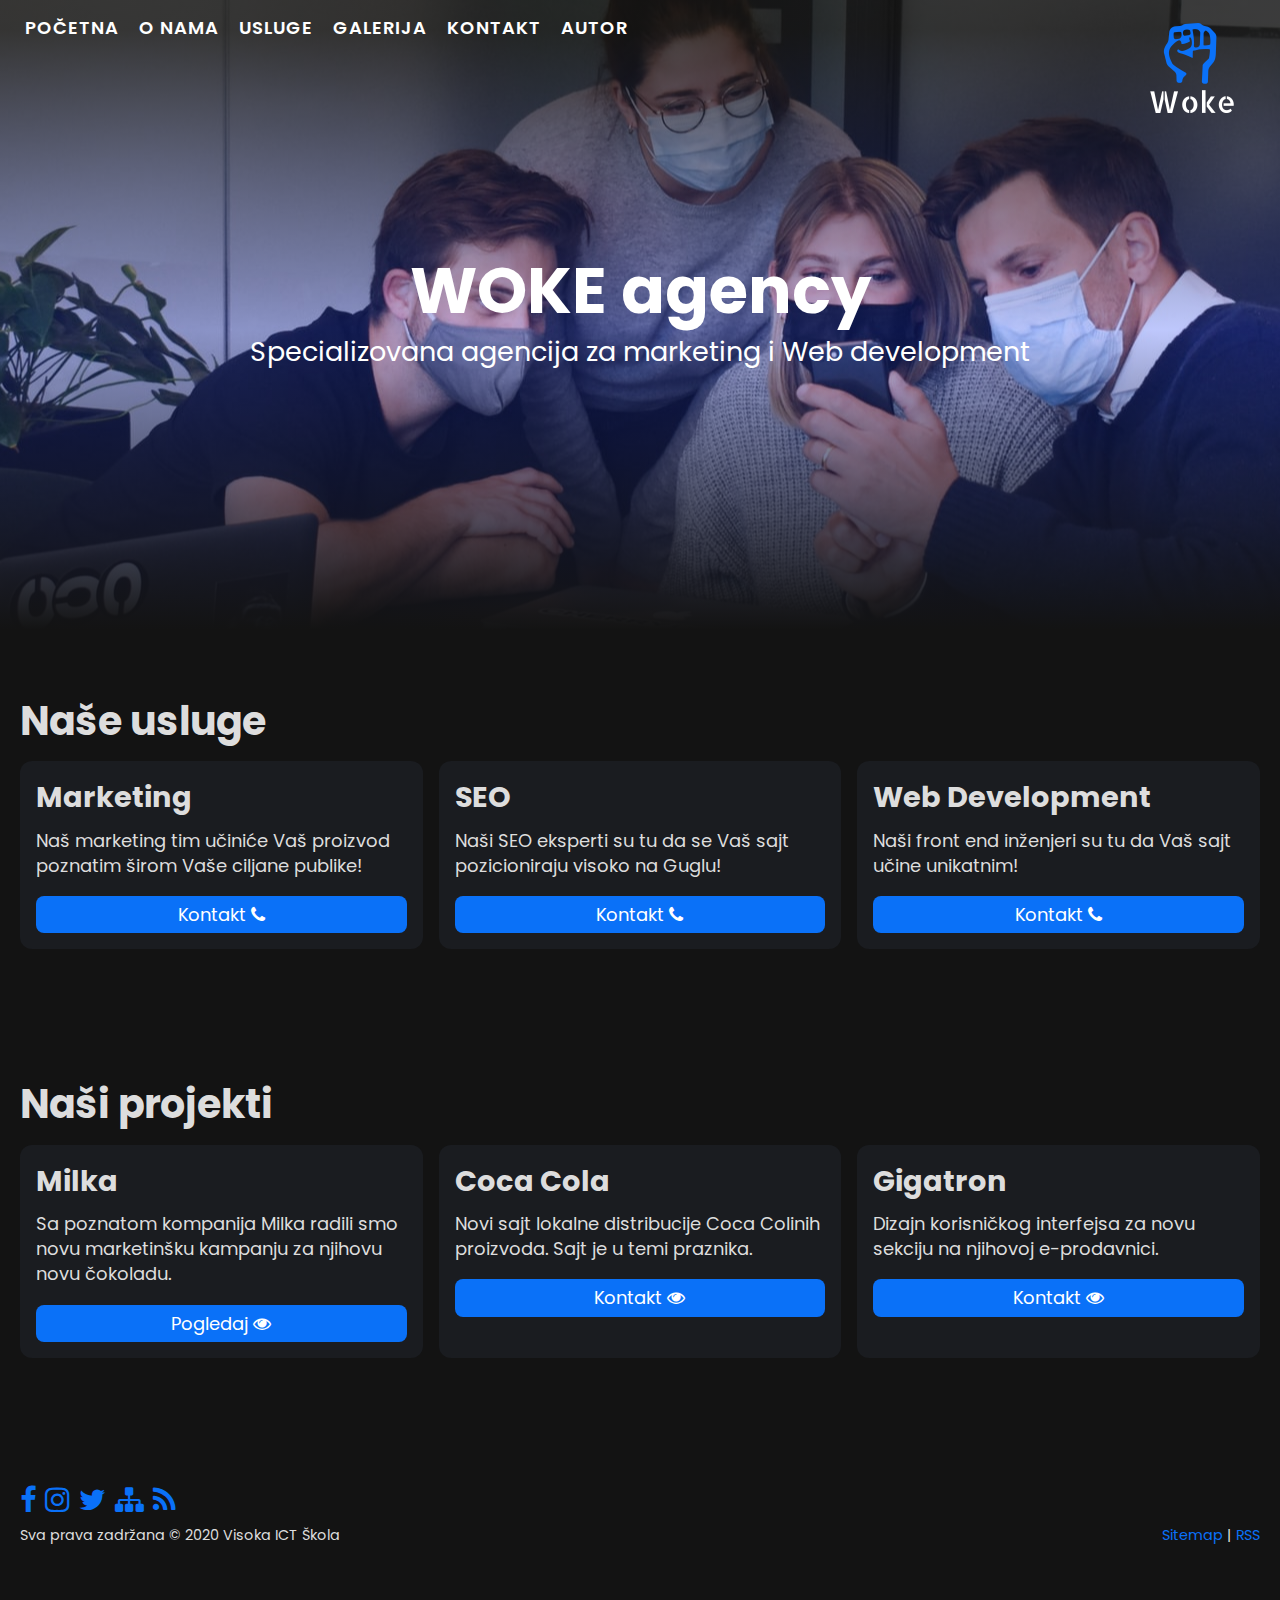
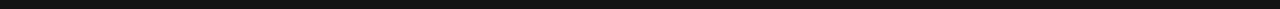
<file: index.html>
<!DOCTYPE html>
<html lang="en">
<head>
    <meta charset="UTF-8">
    <meta name="viewport" content="width=device-width, initial-scale=1.0">
    <title>WOKE agency</title>
    <link rel="stylesheet" href="css/style.css">
    <link href="https://fonts.googleapis.com/css2?family=Poppins:wght@400;600;700&display=swap" rel="stylesheet">  
    <meta name="description" content="Woke Agency | Jana Matović | Web Development, Marketing, SEO">
    <meta name="keywords" content="Woke, Agency, Web Development, SEO, Marketing">
    <meta name="author" content="Jana Matovic">
    <link rel="stylesheet" href="https://stackpath.bootstrapcdn.com/font-awesome/4.7.0/css/font-awesome.min.css">
	<link rel="shortcut icon" href="img/fav.ico" sizes="16x16"/>
    
</head>
<body class="index">
    <nav class="meni">
        <a href="index.html">Početna</a>
        <a href="o-nama.html">O nama</a>
        <a href="index.html#usluge">Usluge</a>
        <a href="galerija.html">Galerija</a>
        <a href="kontakt.html">Kontakt</a>
        <a href="autor.html">Autor</a>
    </nav>
    <a href="index.html"><img id="logo" src="img/logo.png" alt="Woke logo" /></a>

    <section class="container hero">
        <h1>WOKE agency</h1>
        <p>Specializovana agencija za marketing i Web development</p> 
    </section>
    <section id="usluge" class="container usluge">
        <h2>Naše usluge</h2>
        <div class="lista-usluga">
            <div class="usluga">
                <h3>Marketing</h3>
                <p>Naš marketing tim učiniće Vaš proizvod poznatim širom Vaše ciljane publike!</p>
                <a href="kontakt.html" class="dugme">Kontakt <i class="fa fa-phone"></i></a>
            </div>
            <div class="usluga">
                <h3>SEO</h3>
                <p>Naši SEO eksperti su tu da se Vaš sajt pozicioniraju visoko na Guglu!</p>
                <a href="kontakt.html" class="dugme">Kontakt <i class="fa fa-phone"></i></a>
            </div>
            <div class="usluga">
                <h3>Web Development</h3>
                <p>Naši front end inženjeri su tu da Vaš sajt učine unikatnim!</p>
                <a href="kontakt.html" class="dugme">Kontakt <i class="fa fa-phone"></i></a>
            </div>
        </div>
    </section>

    <section id="projekti" class="container usluge">
        <h2>Naši projekti</h2>
        <div class="lista-usluga">
            <div class="usluga">
                <h3>Milka </h3>
                <p>Sa poznatom kompanija Milka radili smo novu marketinšku kampanju za njihovu novu čokoladu.</p>
                <a href="#" class="dugme">Pogledaj <i class="fa fa-eye"></i></a>
            </div>
            <div class="usluga">
                <h3>Coca Cola</h3>
                <p>Novi sajt lokalne distribucije Coca Colinih proizvoda. Sajt je u temi praznika.  </p>
                <a href="#" class="dugme">Kontakt <i class="fa fa-eye"></i></a>
            </div>
            <div class="usluga">
                <h3>Gigatron</h3>
                <p>Dizajn korisničkog interfejsa za novu sekciju na njihovoj e-prodavnici.</p>
                <a href="#" class="dugme">Kontakt <i class="fa fa-eye"></i></a>
            </div>
        </div>
    </section>
    
    <footer class="tamno">  
        <div class="container">
            <a href="#"><i class="fa fa-facebook fa-2x"></i></a>
            <a href="#"><i class="fa fa-instagram fa-2x"></i></a>
            <a href="#"><i class="fa fa-twitter fa-2x"></i></a>
            <a href="sitemap.xml"><i class="fa fa-sitemap fa-2x"></i></a>
            <a href="rss.xml"><i class="fa fa-rss fa-2x"></i></a>
            <div class="odvojeno">
                <p>
                    Sva prava zadržana © 2020 Visoka ICT Škola 
                </p>
                <p>
                    <a href="sitemap.xml">Sitemap</a>
                    | 
                    <a href="rss.xml">RSS</a>
                </p>
            </div>
            </div>

    </footer>
      
</body>
</html>
</file>
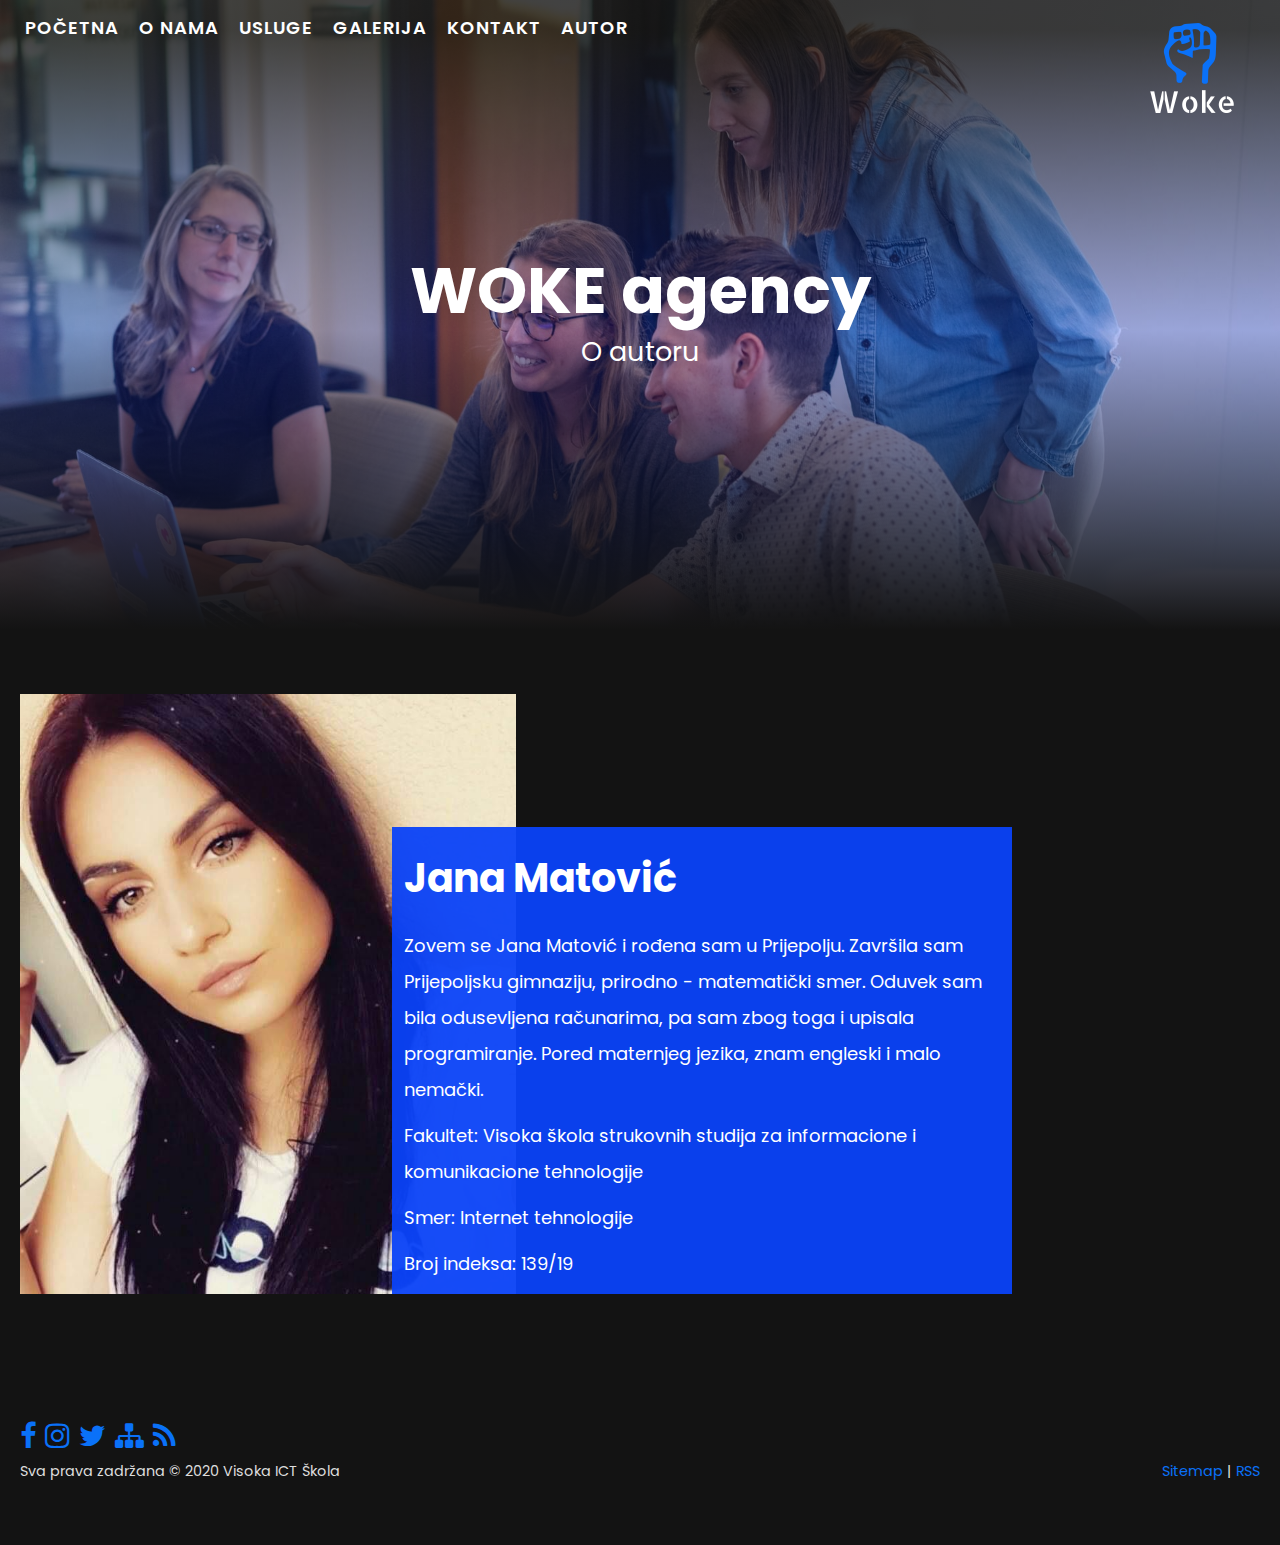
<file: autor.html>
<!DOCTYPE html>
<html lang="en">

<head>
    <meta charset="UTF-8">
    <meta name="viewport" content="width=device-width, initial-scale=1.0">
    <title>WOKE agency | O autoru</title>
    <link rel="stylesheet" href="css/style.css">
    <link href="https://fonts.googleapis.com/css2?family=Poppins:wght@400;600;700&display=swap" rel="stylesheet">  
    <meta name="description" content="Woke Agency | Jana Matović | Web Development, Marketing, SEO">
    <meta name="keywords" content="Woke, Agency, Web Development, SEO, Marketing">
    <meta name="author" content="Jana Matovic">
    <link rel="stylesheet" href="https://stackpath.bootstrapcdn.com/font-awesome/4.7.0/css/font-awesome.min.css">
	<link rel="shortcut icon" href="img/fav.ico" sizes="16x16"/>

</head>

<body class="o-autoru">
    <nav class="meni">
        <a href="index.html">Početna</a>
        <a href="o-nama.html">O nama</a>
        <a href="index.html#usluge">Usluge</a>
        <a href="galerija.html">Galerija</a>
        <a href="kontakt.html">Kontakt</a>
        <a href="autor.html">Autor</a>
    </nav>
    <a href="index.html"><img id="logo" src="img/logo.png" alt="Woke logo" /></a>
    <section class="hero container">
        <h1>WOKE agency</h1>
        <p>O autoru</p>
    </section>
    <section class="about container tamno">
        <img src="img/jana.jpg" />
        <!-- <div class="container"> -->
            <div>

                <h2><span>Jana Matović</span></h2>
                <div class="teze">
                    <p><span>Zovem se Jana Matović i rođena sam u Prijepolju. Završila sam Prijepoljsku gimnaziju, prirodno - matematički smer. Oduvek sam bila odusevljena računarima, pa sam zbog toga i upisala programiranje. Pored maternjeg jezika, znam engleski i malo nemački.</span>
                    </p>
					<p>
                        <span>Fakultet: Visoka škola strukovnih studija za informacione i komunikacione tehnologije </span>					
					</p>
                    <p>
                        <span>Smer: Internet tehnologije</span>
                    </p>
                    <p>
					    <span>Broj indeksa: 139/19</span>
					</p>
                </div>
        </div>

    </section>
      
    <footer class="tamno">  
        <div class="container">
            <a href="#"><i class="fa fa-facebook fa-2x"></i></a>
            <a href="#"><i class="fa fa-instagram fa-2x"></i></a>
            <a href="#"><i class="fa fa-twitter fa-2x"></i></a>
            <a href="sitemap.xml"><i class="fa fa-sitemap fa-2x"></i></a>
            <a href="rss.xml"><i class="fa fa-rss fa-2x"></i></a>
            <div class="odvojeno">
                <p>
                    Sva prava zadržana © 2020 Visoka ICT Škola 
                </p>
                <p>
                    <a href="sitemap.xml">Sitemap</a>
                    | 
                    <a href="rss.xml">RSS</a>
                </p>
            </div>
            </div>

    </footer>
</body>

</html>
</file>
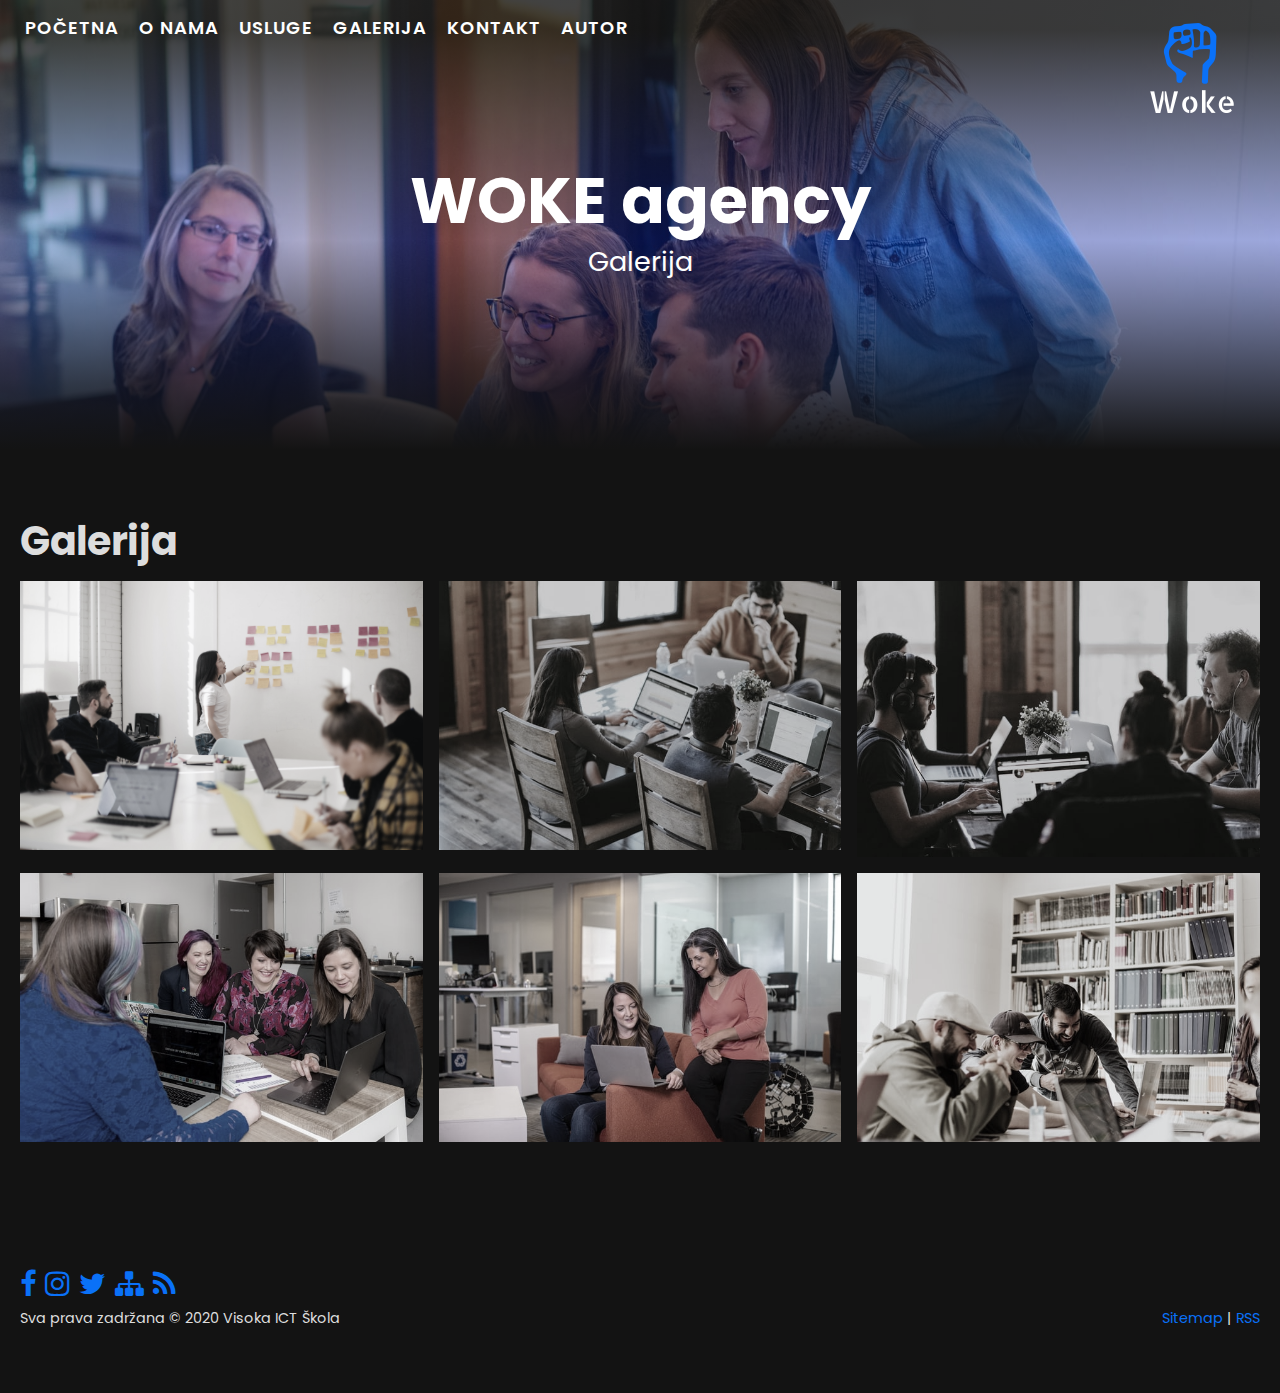
<file: galerija.html>
<!DOCTYPE html>
<html lang="en">

<head>
    <meta charset="UTF-8">
    <meta name="viewport" content="width=device-width, initial-scale=1.0">
    <title>WOKE agency | Galerija</title>
    <link rel="stylesheet" href="css/style.css">
    <link href="https://fonts.googleapis.com/css2?family=Poppins:wght@400;600;700&display=swap" rel="stylesheet">
    <meta name="description" content="Woke Agency | Jana Matović | Web Development, Marketing, SEO">
    <meta name="keywords" content="Woke, Agency, Web Development, SEO, Marketing">
    <meta name="author" content="Jana Matovic">
    <link rel="stylesheet" href="https://stackpath.bootstrapcdn.com/font-awesome/4.7.0/css/font-awesome.min.css">
	<link rel="shortcut icon" href="img/fav.ico" sizes="16x16"/>

</head>

<body class="galerija">
    <nav class="meni">
        <a href="index.html">Početna</a>
        <a href="o-nama.html">O nama</a>
        <a href="index.html#usluge">Usluge</a>
        <a href="galerija.html">Galerija</a>
        <a href="kontakt.html">Kontakt</a>
        <a href="autor.html">Autor</a>
    </nav>
    <a href="index.html"><img id="logo" src="img/logo.png" alt="Woke logo" /></a>

    <section class="hero container">
        <h1>WOKE agency</h1>
        <p>Galerija</p>
    </section>
    <section id="slike" class="slike container tamno">
        <h2>Galerija</h2>
        <div class="slike-galerije">
            <img src="img/galerija (1).jpg" alt="slika 1">
            <img src="img/galerija (2).jpg" alt="slika 2">
            <img src="img/galerija (3).jpg" alt="slika 3">
            <img src="img/galerija (4).jpg" alt="slika 4">
            <img src="img/galerija (5).jpg" alt="slika 5">
            <img src="img/galerija (6).jpg" alt="slika 6">
        </div>
    </section>
      
    <footer class="tamno">  
        <div class="container">
            <a href="#"><i class="fa fa-facebook fa-2x"></i></a>
            <a href="#"><i class="fa fa-instagram fa-2x"></i></a>
            <a href="#"><i class="fa fa-twitter fa-2x"></i></a>
            <a href="sitemap.xml"><i class="fa fa-sitemap fa-2x"></i></a>
            <a href="rss.xml"><i class="fa fa-rss fa-2x"></i></a>
            <div class="odvojeno">
                <p>
                    Sva prava zadržana © 2020 Visoka ICT Škola 
                </p>
                <p>
                    <a href="sitemap.xml">Sitemap</a>
                    | 
                    <a href="rss.xml">RSS</a>
                </p>
            </div>
            </div>

    </footer>
</body>

</html>
</file>
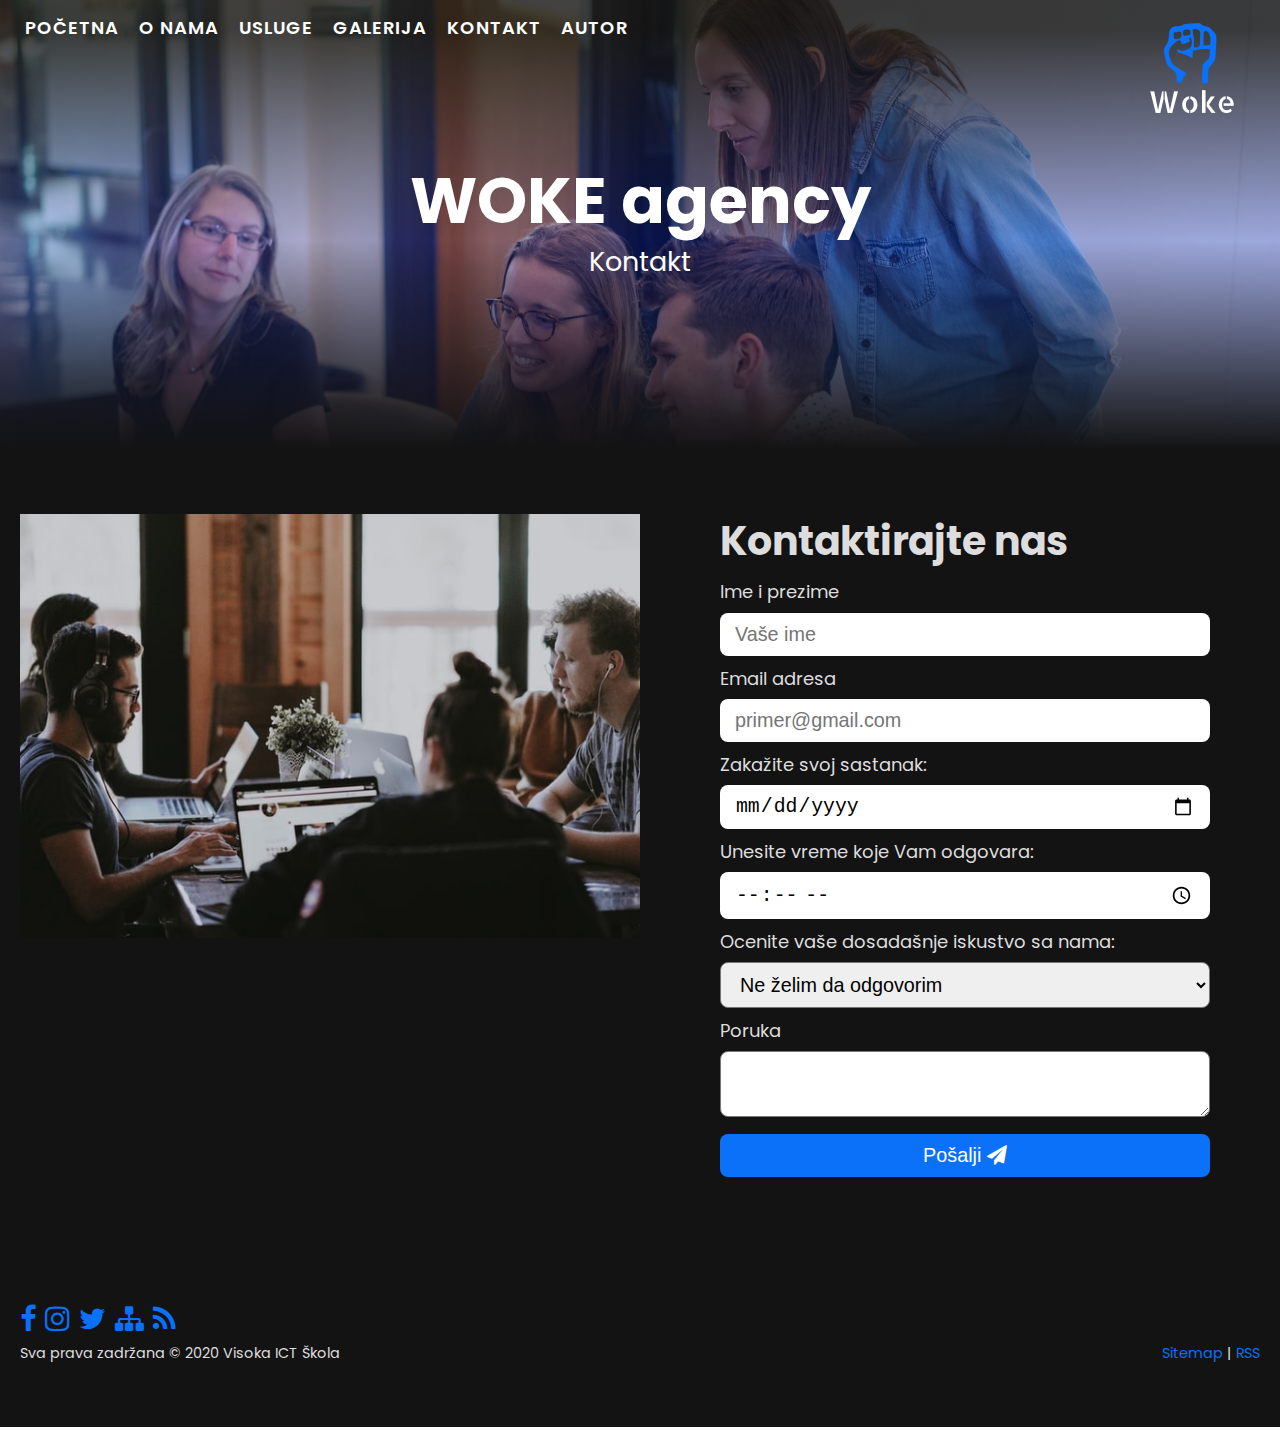
<file: kontakt.html>
<!DOCTYPE html>
<html lang="en">

<head>
    <meta charset="UTF-8">
    <meta name="viewport" content="width=device-width, initial-scale=1.0">
    <title>WOKE agency | Kontakt</title>
    <link rel="stylesheet" href="css/style.css">
    <link href="https://fonts.googleapis.com/css2?family=Poppins:wght@400;600;700&display=swap" rel="stylesheet">
    <meta name="description" content="Woke Agency | Jana Matović | Web Development, Marketing, SEO">
    <meta name="keywords" content="Woke, Agency, Web Development, SEO, Marketing">
    <meta name="author" content="Jana Matovic">
    <link rel="stylesheet" href="https://stackpath.bootstrapcdn.com/font-awesome/4.7.0/css/font-awesome.min.css">
	<link rel="shortcut icon" href="img/fav.ico" sizes="16x16"/>
</head>

<body class="galerija">
    <nav class="meni">
        <a href="index.html">Početna</a>
        <a href="o-nama.html">O nama</a>
        <a href="index.html#usluge">Usluge</a>
        <a href="galerija.html">Galerija</a>
        <a href="kontakt.html">Kontakt</a>
        <a href="autor.html">Autor</a>
    </nav>
    <a href="index.html"><img id="logo" src="img/logo.png" alt="Woke logo" /></a>

    <section class="hero container">
        <h1>WOKE agency</h1>
        <p>Kontakt</p>
    </section>
    <section id="kontakt" class="kontakt container tamno">
        <div class="kontakt-slika">
            <img src="img/galerija (3).jpg" alt="slika za kontakt"/>
        </div>        
        <form>
            <h2>Kontaktirajte nas</h2>
            <div>
                <label for="ime">Ime i prezime</label>
                <input type="text" name="ime" id="name" placeholder="Vaše ime">
            </div>
            <div>
                <label for="email">Email adresa</label>
                <input type="email" name="email" id="email" placeholder="primer@gmail.com">
            </div>
			  <div>
            	<label for="datum">Zakažite svoj sastanak:</label>
            	<input type="date" name="datum" id="datum"/>
            </div>
            <div>
            	<label for="vreme">Unesite vreme koje Vam odgovara: </label>
            	<input type="time" name="vreme" id="vreme"/>
            </div>
			<div>
			    <label for="selOcena">Ocenite vaše dosadašnje iskustvo sa nama:</label>
				<select name="selOcena" id="selOcena">
					 <option value="0">Ne želim da odgovorim</option>
					 <option value="1">Veoma loše</option>
					 <option value="2">Loše</option>
					 <option value="3">Dobro</option>
					 <option value="4">Vrlo dobro</option>
					 <option value="5">Odlično</option>
				
				</select>
			</div>
            <div>
                <label for="poruka">Poruka</label>
                <textarea name="poruka" id="poruka" placeholder="Vaša poruka">
                </textarea>
            </div>
            <button class="dugme" type="submit">Pošalji <i class="fa fa-paper-plane" aria-hidden="true"></i></button>

        </form>
    </section>
      
    <footer class="tamno">  
        <div class="container">
            <a href="#"><i class="fa fa-facebook fa-2x"></i></a>
            <a href="#"><i class="fa fa-instagram fa-2x"></i></a>
            <a href="#"><i class="fa fa-twitter fa-2x"></i></a>
            <a href="sitemap.xml"><i class="fa fa-sitemap fa-2x"></i></a>
            <a href="rss.xml"><i class="fa fa-rss fa-2x"></i></a>
            <div class="odvojeno">
                <p>
                    Sva prava zadržana © 2020 Visoka ICT Škola 
                </p>
                <p>
                    <a href="sitemap.xml">Sitemap</a>
                    | 
                    <a href="rss.xml">RSS</a>
                </p>
            </div>
            </div>

    </footer>
</body>

</html>
</file>
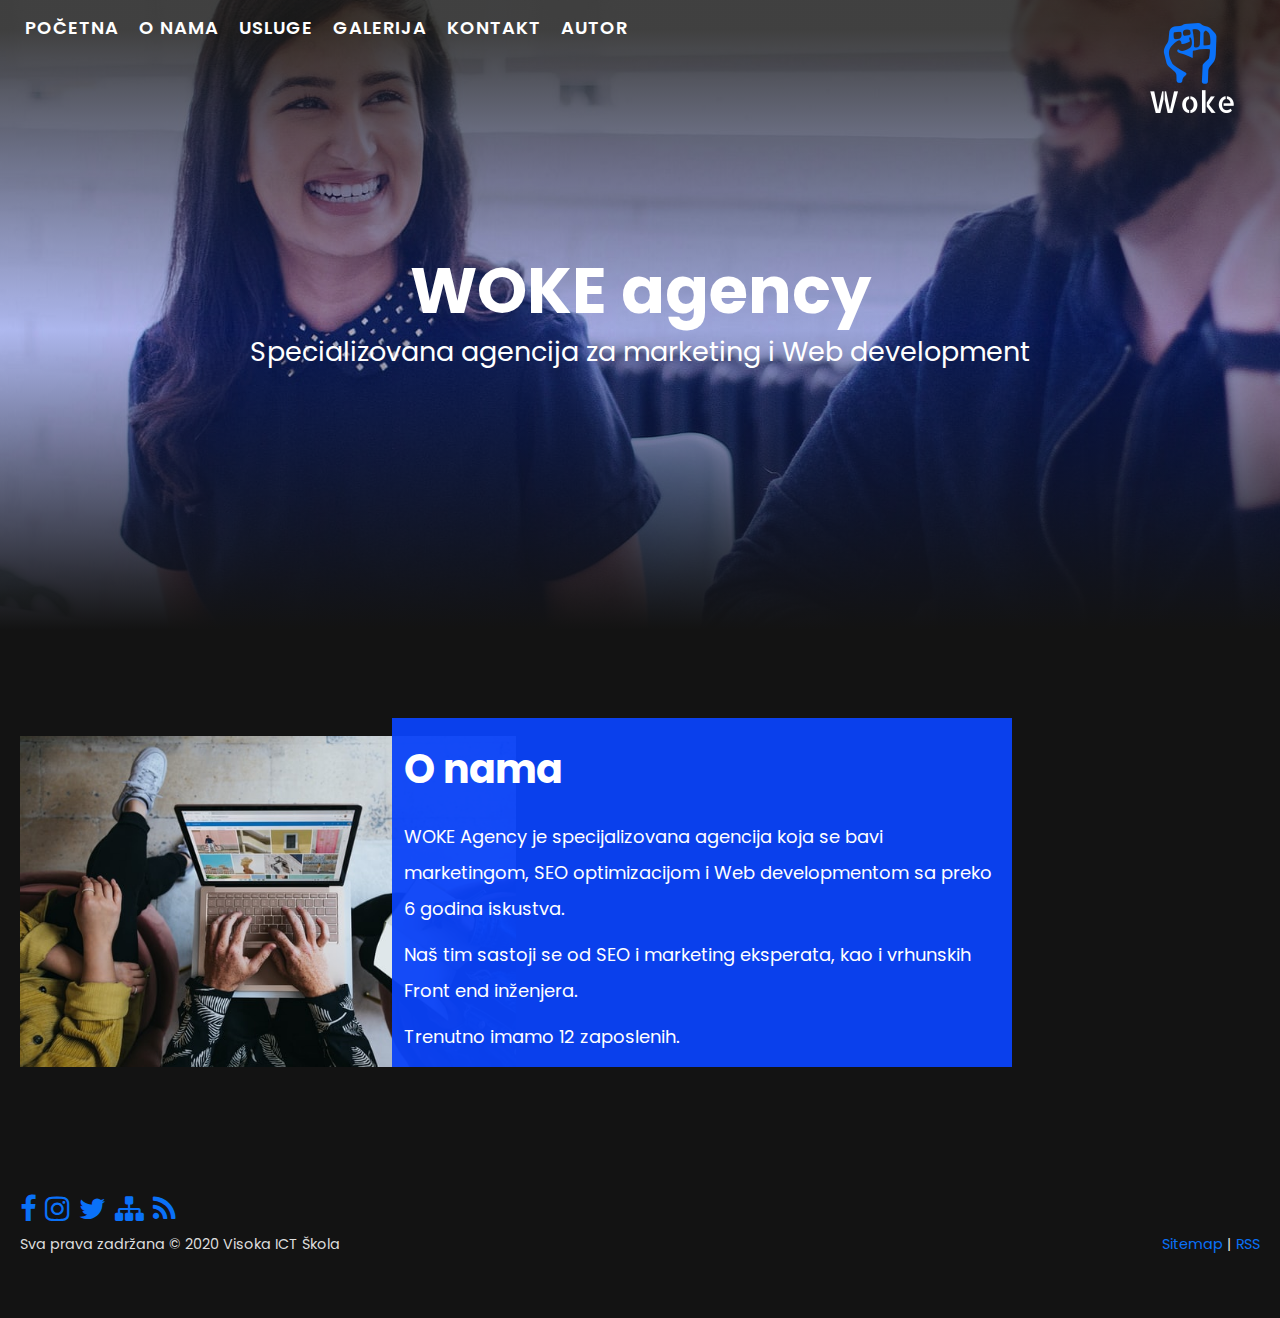
<file: o-nama.html>
<!DOCTYPE html>
<html lang="en">

<head>
    <meta charset="UTF-8">
    <meta name="viewport" content="width=device-width, initial-scale=1.0">
    <title>WOKE agency | O nama</title>
    <link rel="stylesheet" href="css/style.css">
    <link href="https://fonts.googleapis.com/css2?family=Poppins:wght@400;600;700&display=swap" rel="stylesheet">  
    <meta name="description" content="Woke Agency | Jana Matović | Web Development, Marketing, SEO">
    <meta name="keywords" content="Woke, Agency, Web Development, SEO, Marketing">
    <meta name="author" content="Jana Matovic">
    <link rel="stylesheet" href="https://stackpath.bootstrapcdn.com/font-awesome/4.7.0/css/font-awesome.min.css">
	<link rel="shortcut icon" href="img/fav.ico" sizes="16x16"/>

</head>

<body class="o-nama">
    <nav class="meni">
        <a href="index.html">Početna</a>
        <a href="o-nama.html">O nama</a>
        <a href="index.html#usluge">Usluge</a>
        <a href="galerija.html">Galerija</a>
        <a href="kontakt.html">Kontakt</a>
        <a href="autor.html">Autor</a>
    </nav>
    <a href="index.html"><img id="logo" src="img/logo.png" alt="Woke logo" /></a>

    <section class="hero container">
        <h1>WOKE agency</h1>
        <p>Specializovana agencija za marketing i Web development</p>
    </section>
    <section class="about container tamno">
        <img src="img/about.jpg" />
        <div class="container">
            <h2><span>O nama</span></h2>
                <div class="teze">
                    <p><span>WOKE Agency je specijalizovana agencija koja se bavi marketingom, SEO optimizacijom i Web developmentom sa preko 6 godina
                        iskustva.</span>
                    </p>
                    <p>
                        <span>Naš tim sastoji se od SEO i marketing eksperata, kao i vrhunskih Front end inženjera.</span>
                    </p>
                    <p><span>Trenutno imamo 12 zaposlenih.</span></p>
                </div>
        </div>

    </section>
      
    <footer class="tamno">  
        <div class="container">
            <a href="#"><i class="fa fa-facebook fa-2x"></i></a>
            <a href="#"><i class="fa fa-instagram fa-2x"></i></a>
            <a href="#"><i class="fa fa-twitter fa-2x"></i></a>
            <a href="sitemap.xml"><i class="fa fa-sitemap fa-2x"></i></a>
            <a href="rss.xml"><i class="fa fa-rss fa-2x"></i></a>
            <div class="odvojeno">
                <p>
                    Sva prava zadržana © 2020 Visoka ICT Škola 
                </p>
                <p>
                    <a href="sitemap.xml">Sitemap</a>
                    | 
                    <a href="rss.xml">RSS</a>
                </p>
            </div>
            </div>

    </footer>
</body>

</html>
</file>
<file: css/style.css>
html,
body {
  margin: 0;
  height: 100%;
  line-height: 1.4;
  font-size: 18px;
  font-family: 'Poppins', sans-serif;
}

* {
  box-sizing: border-box;
  margin: 0;
}

/* h1,h2,h3{
  font-family: 'Sora', sans-serif;
} */

.hero {
  min-height: 70vh;
  background: 
    linear-gradient(to bottom, rgba(19,19,19,0.8) 30px,rgba(4, 40, 243, 0.26) , rgba(19, 19, 19, 1)) ,
    url("../img/hero.jpg");
  background-size: cover;
  display: flex;
  flex-direction: column;
  justify-content: center;
  align-items: center;
  color: white;
}

.galerija .hero{
  min-height: 50vh;
}

.index .hero{
  background: 
    linear-gradient(to bottom,  rgba(19,19,19,0.8) 30px, rgba(4, 40, 243, 0.26), rgba(19, 19, 19, 1)) ,
    url("../img/hero3.jpg");
    background-position: center;
}

.o-nama .hero{
    background: 
    linear-gradient(to bottom,  rgba(19,19,19,0.8) 30px, rgba(4, 40, 243, 0.26), rgba(19, 19, 19, 1)) ,
    url("../img/hero2.jpg");
    background-position: center;
}

.container {
  padding-left: 20px;
  padding-right: 20px;
}

.hero h1 {
  font-size: 64px;
  color: white;
  margin-top: 0;
  margin-bottom: 0;
  line-height: 1;
  animation: tracking-in-expand-fwd-top 0.8s cubic-bezier(0.215, 0.610, 0.355, 1.000) both;
}

 @keyframes tracking-in-expand-fwd-top {
  0% {
    letter-spacing: -0.5em;
    transform: translateZ(-700px) translateY(-500px);
    opacity: 0;
  }
  40% {
    opacity: 0.6;
  }
  100% {
    transform: translateZ(0) translateY(0);
    opacity: 1;
  }
}

.hero p {
  font-size: 1.5rem;
  margin-top: 10px;
  animation: text-focus-in 1s cubic-bezier(0.550, 0.085, 0.680, 0.530) both;
  animation-delay: 0.3s;
}

 @keyframes text-focus-in {
  0% {
    filter: blur(12px);
    opacity: 0;
  }
  100% {
    filter: blur(0px);
    opacity: 1;
  }
}


h2 {
  font-size: 2.2rem;
}

h3 {
  font-size: 1.6rem;
}

.usluge, .tamno {
  background: rgb(19, 19, 19);
  color: rgb(221, 221, 221);
  padding-top: 64px;
  padding-bottom: 64px;
}

.lista-usluga, .slike-galerije {
  display: grid;
  grid-template-columns: repeat(3, 1fr);
  grid-gap: 16px;
  margin-top: 12px;
}

.usluga {
  padding: 16px;
  border-radius: 12px;
  /* border: 2px solid white; */
  background: rgb(26, 28, 32);
}

.usluga p{
  margin-top: 10px;
}

.usluga .dugme{
  width: 100%;
  text-align: center;
  margin-top: 18px;
}

a{
    color: white;
    text-decoration: none;
}

.dugme{
    background:rgb(10, 113, 248);
    padding: 6px 16px;
    border-radius: 8px;
    display: inline-block;
    margin-top: 10px;
}

.meni{
    position: absolute;
    top: 0;
    padding: 15px 25px;
    width: 100%;
    /* background: linear-gradient(to top,rgba(19,19,19,0.9) transparent, rgba(19, 19, 19, 0.9)) */
}

.meni a{
    margin-right: 15px;
    letter-spacing: 1px;
    text-transform: uppercase;
    font-weight: 600;
}

img{
    max-width: 100%;
    height: auto;
}


.about {
    display: flex;
    align-items: end;
    /* justify-content: space-between; */
}

.about > div{
    margin-left: -10%;
    margin-top: 24px;
}

.about > div{
    background: rgba(10, 66, 248, 0.95);
    /* margin-top: 5px; */
    padding: 12px;
    color: white;
    line-height: 2;
    /* display: inline; */
    /* width: auto; */
    max-width: 50%;
    max-height: 500px;
}

.about p{
    margin-top: 10px;
}

.about .teze{
    display: flex;
    flex-direction: column;
}

.about img{
    width: 40%;
    max-height: 600px;
    object-fit: cover;
}

.slike-galerije img{
  filter: grayscale(70%);
  cursor: pointer;
  transition: 0.5s;
}

.slike-galerije img:hover{
  filter: none;
}

.kontakt label{
  display: block;
  margin-top: 10px;
  margin-bottom: 8px;
}

.kontakt input{
  display: block;
  width: 490px;
  outline: 0;
  padding: 10px 15px;
  border: 0;
  font-size: 1.1rem;
  border-radius: 8px;
}

.kontakt textarea{
  display: inline-block;
  border-radius: 8px;
  width: 490px;
  padding: 10px 15px;
  font-size: 1.1rem;
}
.kontakt select {
  display: inline-block;
  border-radius: 8px;
  width: 490px;
  padding: 10px 15px;
  font-size: 1.1rem;
}
.kontakt .dugme{
  outline: 0;
  border: 0; 
  color: white;
  font-size: 1.1rem;
  padding: 10px 20px;
  width: 490px;
}

.kontakt{
  display: flex;
}

.kontakt-slika{
  width: 50%;
  margin-right: 80px;
}

#logo{
  position: absolute;
  top: 2%;
  right: 3%;
  height: 100px;
  width: auto;
}

footer{
  font-size: 0.8rem;
}

footer i{
  margin-right: 5px;
  margin-bottom: 10px;
}

.odvojeno{
  display: flex;
  justify-content: space-between;
}
footer a{
  color: rgb(10, 113, 248);
}
</file>
